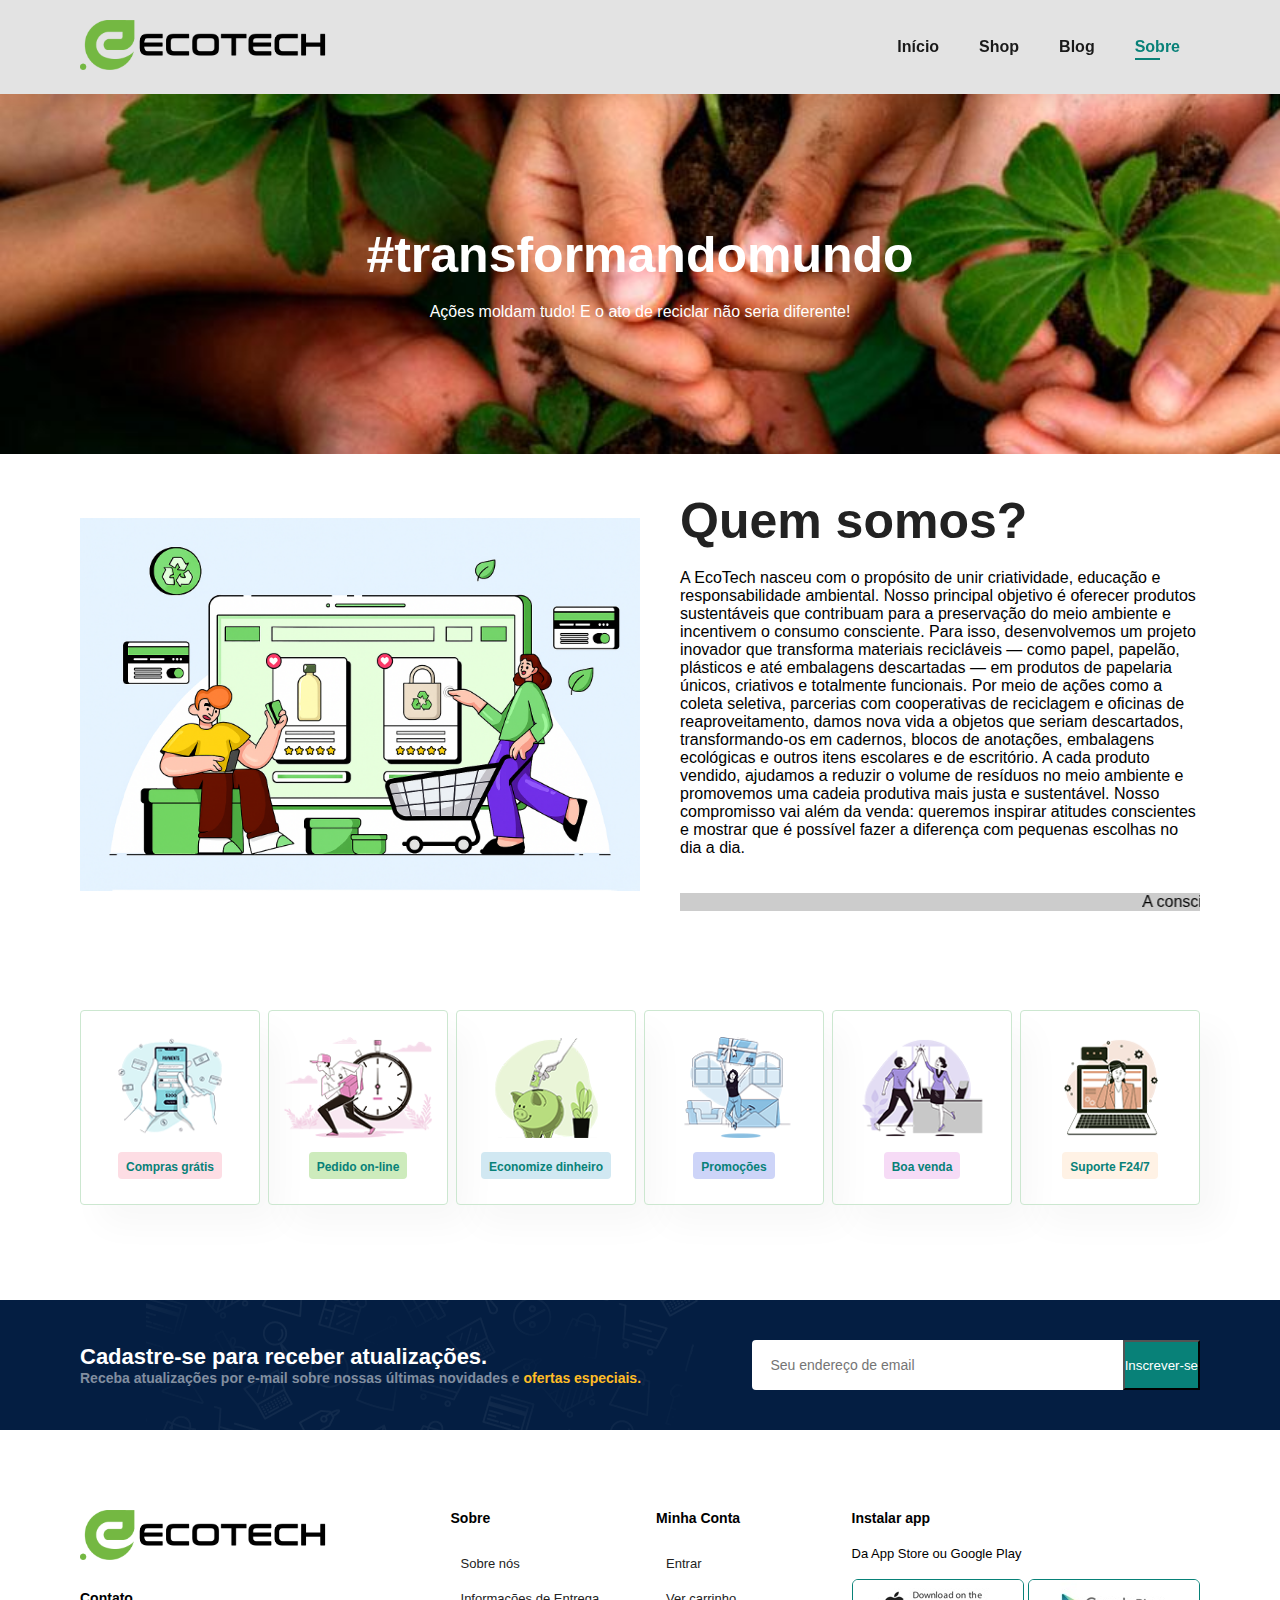
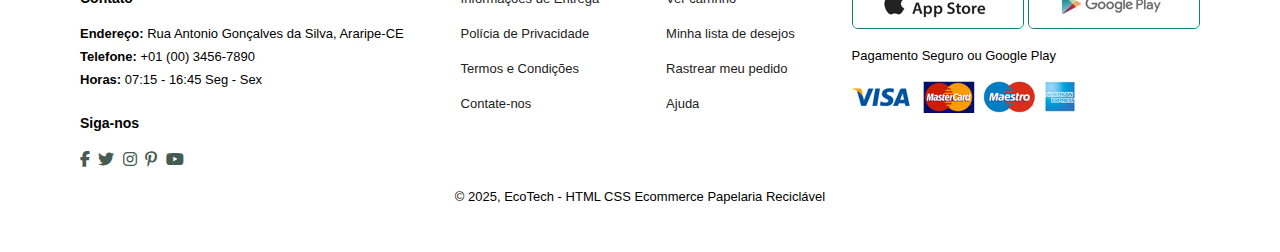
<file: about.html>
<!DOCTYPE html>
<html lang="en">
<head>
    <meta charset="UTF-8">
    <meta name="viewport" content="width=device-width, initial-scale=1.0">
    <link rel="stylesheet" href="style.css">
    <title>EcoTech</title>
    <link rel="stylesheet" href="https://cdnjs.cloudflare.com/ajax/libs/font-awesome/6.7.2/css/all.min.css" integrity="sha512-Evv84Mr4kqVGRNSgIGL/F/aIDqQb7xQ2vcrdIwxfjThSH8CSR7PBEakCr51Ck+w+/U6swU2Im1vVX0SVk9ABhg==" crossorigin="anonymous" referrerpolicy="no-referrer" />
</head>
<body>
    
<section id="header">
    <a href="#"> <img src="img/inicio/EcoTech1.png" class="logo" height="50px"></a>
    <div>
        <ul id="navbar">
            <li><a href="index.html">Início</a></li>
            <li><a href="shop.html">Shop</a></li>
            <li><a href="blog.html">Blog</a></li>
            <li><a class="active" href="about.html">Sobre</a></li>
            <a href="#" id="close"><i class="fa fa-times"></i></a>
            
        </ul>
    </div>
    <div id="mobile">
        <a href="bag.html"><i class="fa fa-shopping-bag" aria-hidden="true"></i></a>
        <i id="bar" class="fas fa-outdent"></i>
    </div>
</section>

<section id="page-header" class="about-header">
    <h2>#transformandomundo</h2>
    <p>Ações moldam tudo! E o ato de reciclar não seria diferente!</p>
</section><!--blog-header-->

<section id="about-head" class="section-p1">
    <img src="img/about/a6.png" alt="">
    <div>
        <h2>Quem somos?</h2>
        <p>A EcoTech nasceu com o propósito de unir criatividade, educação e responsabilidade ambiental. Nosso principal objetivo é oferecer produtos sustentáveis que contribuam para a preservação do meio ambiente e incentivem o consumo consciente.
Para isso, desenvolvemos um projeto inovador que transforma materiais recicláveis — como papel, papelão, plásticos e até embalagens descartadas — em produtos de papelaria únicos, criativos e totalmente funcionais. Por meio de ações como a coleta seletiva, parcerias com cooperativas de reciclagem e oficinas de reaproveitamento, damos nova vida a objetos que seriam descartados, transformando-os em cadernos, blocos de anotações, embalagens ecológicas e outros itens escolares e de escritório.
A cada produto vendido, ajudamos a reduzir o volume de resíduos no meio ambiente e promovemos uma cadeia produtiva mais justa e sustentável. Nosso compromisso vai além da venda: queremos inspirar atitudes conscientes e mostrar que é possível fazer a diferença com pequenas escolhas no dia a dia.</p>
        <br>
        <br>
        <marquee bgcolor="#ccc" loop="-1" scrollmount="5" width="100%" >A conscientização ambiental é uma das ferramentas mais poderosas na luta pela preservação do nosso planeta. Quando as pessoas compreendem a importância de cuidar do meio ambiente, passam a adotar atitudes mais responsáveis e sustentáveis. Se liga em!!</marquee>
    </div>
</section>

<section id="feature" class="section-p1">
    <div class="fe-box">
        <img src="img/feature/f1.png" alt="">
        <h6>Compras grátis</h6>
    </div>
    <div class="fe-box">
        <img src="img/feature/f2.png" alt="">
        <h6>Pedido on-line</h6>
    </div>
    <div class="fe-box">
        <img src="img/feature/f3.png" alt="">
        <h6>Economize dinheiro</h6>
    </div>
    <div class="fe-box">
        <img src="img/feature/f4.png" alt="">
        <h6>Promoções</h6>
    </div>
    <div class="fe-box">
        <img src="img/feature/f5.png" alt="">
        <h6>Boa venda</h6>
    </div>
    <div class="fe-box">
        <img src="img/feature/f6.png" alt="">
        <h6>Suporte F24/7</h6>
    </div>
</section>

<section id="newsletter" class="section-p1 section-m1">
    <div class="newstext">
        <h4>Cadastre-se para receber atualizações.</h4>
        <p>Receba atualizações por e-mail sobre nossas últimas novidades e <span>ofertas especiais.</span>
        </p>
    </div>
    <div class="form">
        <input type="text" placeholder="Seu endereço de email">
        <button class="normal">Inscrever-se</button>
    </div>
</section>

<footer class="section-p1">
    <div class="col">
        <img class="logo" src="img/EcoTech1.png" height="50px">
        <h4>Contato</h4>
        <P><strong>Endereço:</strong> Rua Antonio Gonçalves da Silva, Araripe-CE</P>
        <P><strong>Telefone:</strong> +01 (00) 3456-7890</P>
        <P><strong> Horas:</strong> 07:15 - 16:45 Seg - Sex</P>
        <div class="follow">
            <h4>Siga-nos</h4>
            <div class="icon">
                <i class="fab fa-facebook-f"></i>
                <i class="fab fa-twitter"></i>
                <i class="fab fa-instagram"></i>
                <i class="fab fa-pinterest-p"></i>
                <i class="fab fa-youtube"></i>
            </div>
        </div>
    </div>
    <div class="col">
            <h4>Sobre</h4>
            <a href="#">Sobre nós</a>
            <a href="#">Informações de Entrega</a>
            <a href="#">Polícia de Privacidade</a>
            <a href="#">Termos e Condições</a>
            <a href="#">Contate-nos</a>
        </div>
            <div class="col">
            <h4> Minha Conta</h4>
            <a href="#">Entrar</a>
            <a href="#">Ver carrinho</a>
            <a href="#">Minha lista de desejos</a>
            <a href="#">Rastrear meu pedido</a>
            <a href="#">Ajuda</a>
        </div>

        <div class="col install">
            <h4>Instalar app</h4>
            <p>Da App Store ou Google Play</p>
            <div class="row">
                <img src="img/pay/app.jpg" alt="">
                <img src="img/pay/play.jpg" alt="">
            </div>
            <p>Pagamento Seguro ou Google Play</p>
            <img src="img/pay/pay.png" alt="">
        </div>
        <div class="copyright">
            <p>© 2025, EcoTech - HTML CSS Ecommerce Papelaria Reciclável</p>
        </div>
</footer>

<script src="script.js"></script>
</body>
</html>
</file>
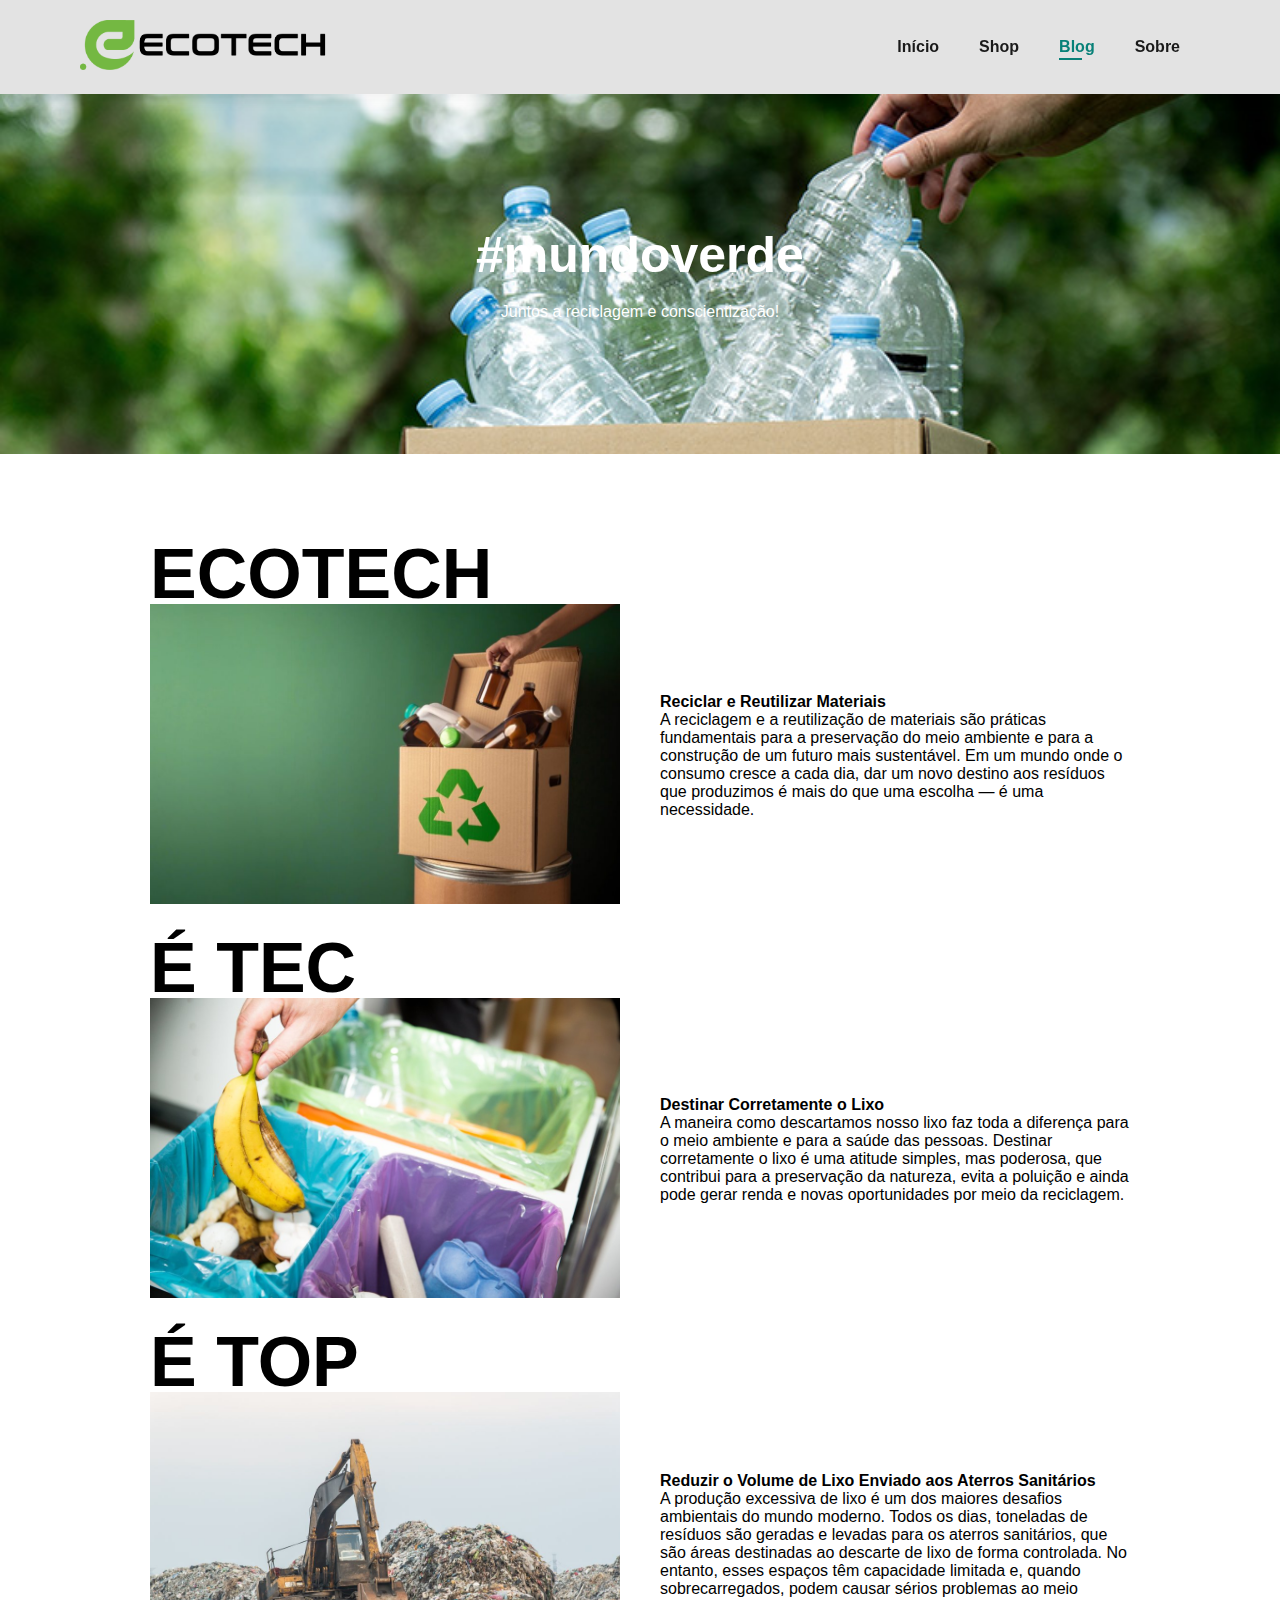
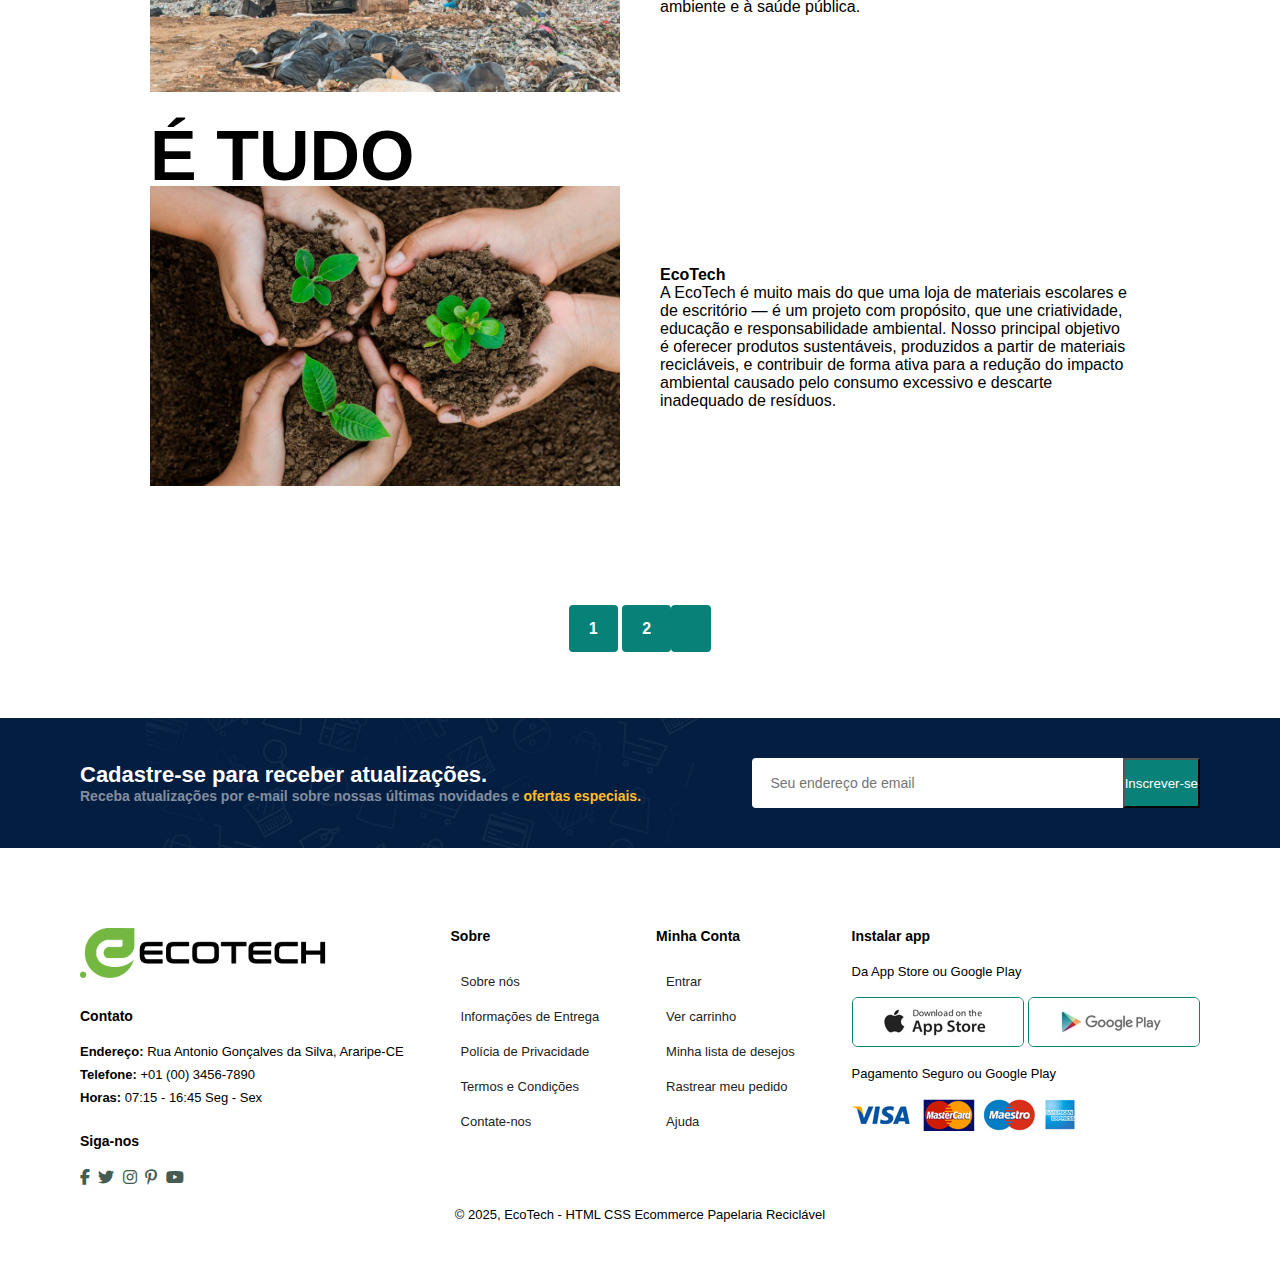
<file: blog.html>
<!DOCTYPE html>
<html lang="en">
<head>
    <meta charset="UTF-8">
    <meta name="viewport" content="width=device-width, initial-scale=1.0">
    <link rel="stylesheet" href="style.css">
    <title>EcoTech</title>
    <link rel="stylesheet" href="https://cdnjs.cloudflare.com/ajax/libs/font-awesome/6.7.2/css/all.min.css" integrity="sha512-Evv84Mr4kqVGRNSgIGL/F/aIDqQb7xQ2vcrdIwxfjThSH8CSR7PBEakCr51Ck+w+/U6swU2Im1vVX0SVk9ABhg==" crossorigin="anonymous" referrerpolicy="no-referrer" />
</head>
<body>
    
<section id="header">
    <a href="#"> <img src="img/inicio/EcoTech1.png" class="logo" height="50px"></a>
    <div>
        <ul id="navbar">
            <li><a href="index.html">Início</a></li>
            <li><a href="shop.html">Shop</a></li>
            <li><a class="active" href="blog.html">Blog</a></li>
            <li><a href="about.html">Sobre</a></li>
            <a href="#" id="close"><i class="fa fa-times"></i></a>
            
        </ul>
    </div>
    <div id="mobile">
        <a href="bag.html"><i class="fa fa-shopping-bag" aria-hidden="true"></i></a>
        <i id="bar" class="fas fa-outdent"></i>
    </div>
</section>

<section id="page-header" class="blog-header">
    <h2>#mundoverde</h2>
    <p>Juntos a reciclagem e conscientização!</p>
</section><!--blog-header-->

<section id="blog">
    <div class="blog-box">
        <div class="blog-img">
            <img src="img/banner/reciclar.jpg" alt="">
        </div><!--blog-img-->
        <div class="blog-details">
            <h4>Reciclar e Reutilizar Materiais</h4>
            <p>A reciclagem e a reutilização de materiais são práticas fundamentais para a preservação do meio ambiente e para a construção de um futuro mais sustentável. Em um mundo onde o consumo cresce a cada dia, dar um novo destino aos resíduos que produzimos é mais do que uma escolha — é uma necessidade.</p>
        </div><!--blog-details-->
        <h1>ECOTECH</h1>
    </div><!--blog-box-->
    <div class="blog-box">
        <div class="blog-img">
            <img src="img/banner/destinar.jpg" alt="">
        </div><!--blog-img-->
        <div class="blog-details">
            <h4>Destinar Corretamente o Lixo</h4>
            <p>A maneira como descartamos nosso lixo faz toda a diferença para o meio ambiente e para a saúde das pessoas. Destinar corretamente o lixo é uma atitude simples, mas poderosa, que contribui para a preservação da natureza, evita a poluição e ainda pode gerar renda e novas oportunidades por meio da reciclagem.</p>
        </div><!--blog-details-->
        <h1>É TEC</h1>
    </div><!--blog-box-->
    <div class="blog-box">
        <div class="blog-img">
            <img src="img/banner/reduzir.jpg" alt="">
        </div><!--blog-img-->
        <div class="blog-details">
            <h4>Reduzir o Volume de Lixo Enviado aos Aterros Sanitários</h4>
            <p>A produção excessiva de lixo é um dos maiores desafios ambientais do mundo moderno. Todos os dias, toneladas de resíduos são geradas e levadas para os aterros sanitários, que são áreas destinadas ao descarte de lixo de forma controlada. No entanto, esses espaços têm capacidade limitada e, quando sobrecarregados, podem causar sérios problemas ao meio ambiente e à saúde pública.</p>
        </div><!--blog-details-->
        <h1>É TOP</h1>
    </div><!--blog-box-->
    <div class="blog-box">
        <div class="blog-img">
            <img src="img/banner/eco.jpg" alt="">
        </div><!--blog-img-->
        <div class="blog-details">
            <h4>EcoTech</h4>
            <p>A EcoTech é muito mais do que uma loja de materiais escolares e de escritório — é um projeto com propósito, que une criatividade, educação e responsabilidade ambiental. Nosso principal objetivo é oferecer produtos sustentáveis, produzidos a partir de materiais recicláveis, e contribuir de forma ativa para a redução do impacto ambiental causado pelo consumo excessivo e descarte inadequado de resíduos.</p>
        </div><!--blog-details-->
        <h1>É TUDO</h1>
    </div><!--blog-box-->
</section><!--blog-->

<section id="pagination" class="section-p1">
    <a href="#">1</a>
    <a href="#">2</a>
    <a href="#"><i class="fal fa-long-arrow-alt-right"></i></a>
</section>

<section id="newsletter" class="section-p1 section-m1">
    <div class="newstext">
        <h4>Cadastre-se para receber atualizações.</h4>
        <p>Receba atualizações por e-mail sobre nossas últimas novidades e <span>ofertas especiais.</span>
        </p>
    </div>
    <div class="form">
        <input type="text" placeholder="Seu endereço de email">
        <button class="normal">Inscrever-se</button>
    </div>
</section>

<footer class="section-p1">
    <div class="col">
        <img class="logo" src="img/EcoTech1.png" height="50px">
        <h4>Contato</h4>
        <P><strong>Endereço:</strong> Rua Antonio Gonçalves da Silva, Araripe-CE</P>
        <P><strong>Telefone:</strong> +01 (00) 3456-7890</P>
        <P><strong> Horas:</strong> 07:15 - 16:45 Seg - Sex</P>
        <div class="follow">
            <h4>Siga-nos</h4>
            <div class="icon">
                <i class="fab fa-facebook-f"></i>
                <i class="fab fa-twitter"></i>
                <i class="fab fa-instagram"></i>
                <i class="fab fa-pinterest-p"></i>
                <i class="fab fa-youtube"></i>
            </div>
        </div>
    </div>
    <div class="col">
            <h4>Sobre</h4>
            <a href="#">Sobre nós</a>
            <a href="#">Informações de Entrega</a>
            <a href="#">Polícia de Privacidade</a>
            <a href="#">Termos e Condições</a>
            <a href="#">Contate-nos</a>
        </div>
            <div class="col">
            <h4> Minha Conta</h4>
            <a href="#">Entrar</a>
            <a href="#">Ver carrinho</a>
            <a href="#">Minha lista de desejos</a>
            <a href="#">Rastrear meu pedido</a>
            <a href="#">Ajuda</a>
        </div>

        <div class="col install">
            <h4>Instalar app</h4>
            <p>Da App Store ou Google Play</p>
            <div class="row">
                <img src="img/pay/app.jpg" alt="">
                <img src="img/pay/play.jpg" alt="">
            </div>
            <p>Pagamento Seguro ou Google Play</p>
            <img src="img/pay/pay.png" alt="">
        </div>
        <div class="copyright">
            <p>© 2025, EcoTech - HTML CSS Ecommerce Papelaria Reciclável</p>
        </div>
</footer>

<script src="script.js"></script>
</body>
</html>
</file>
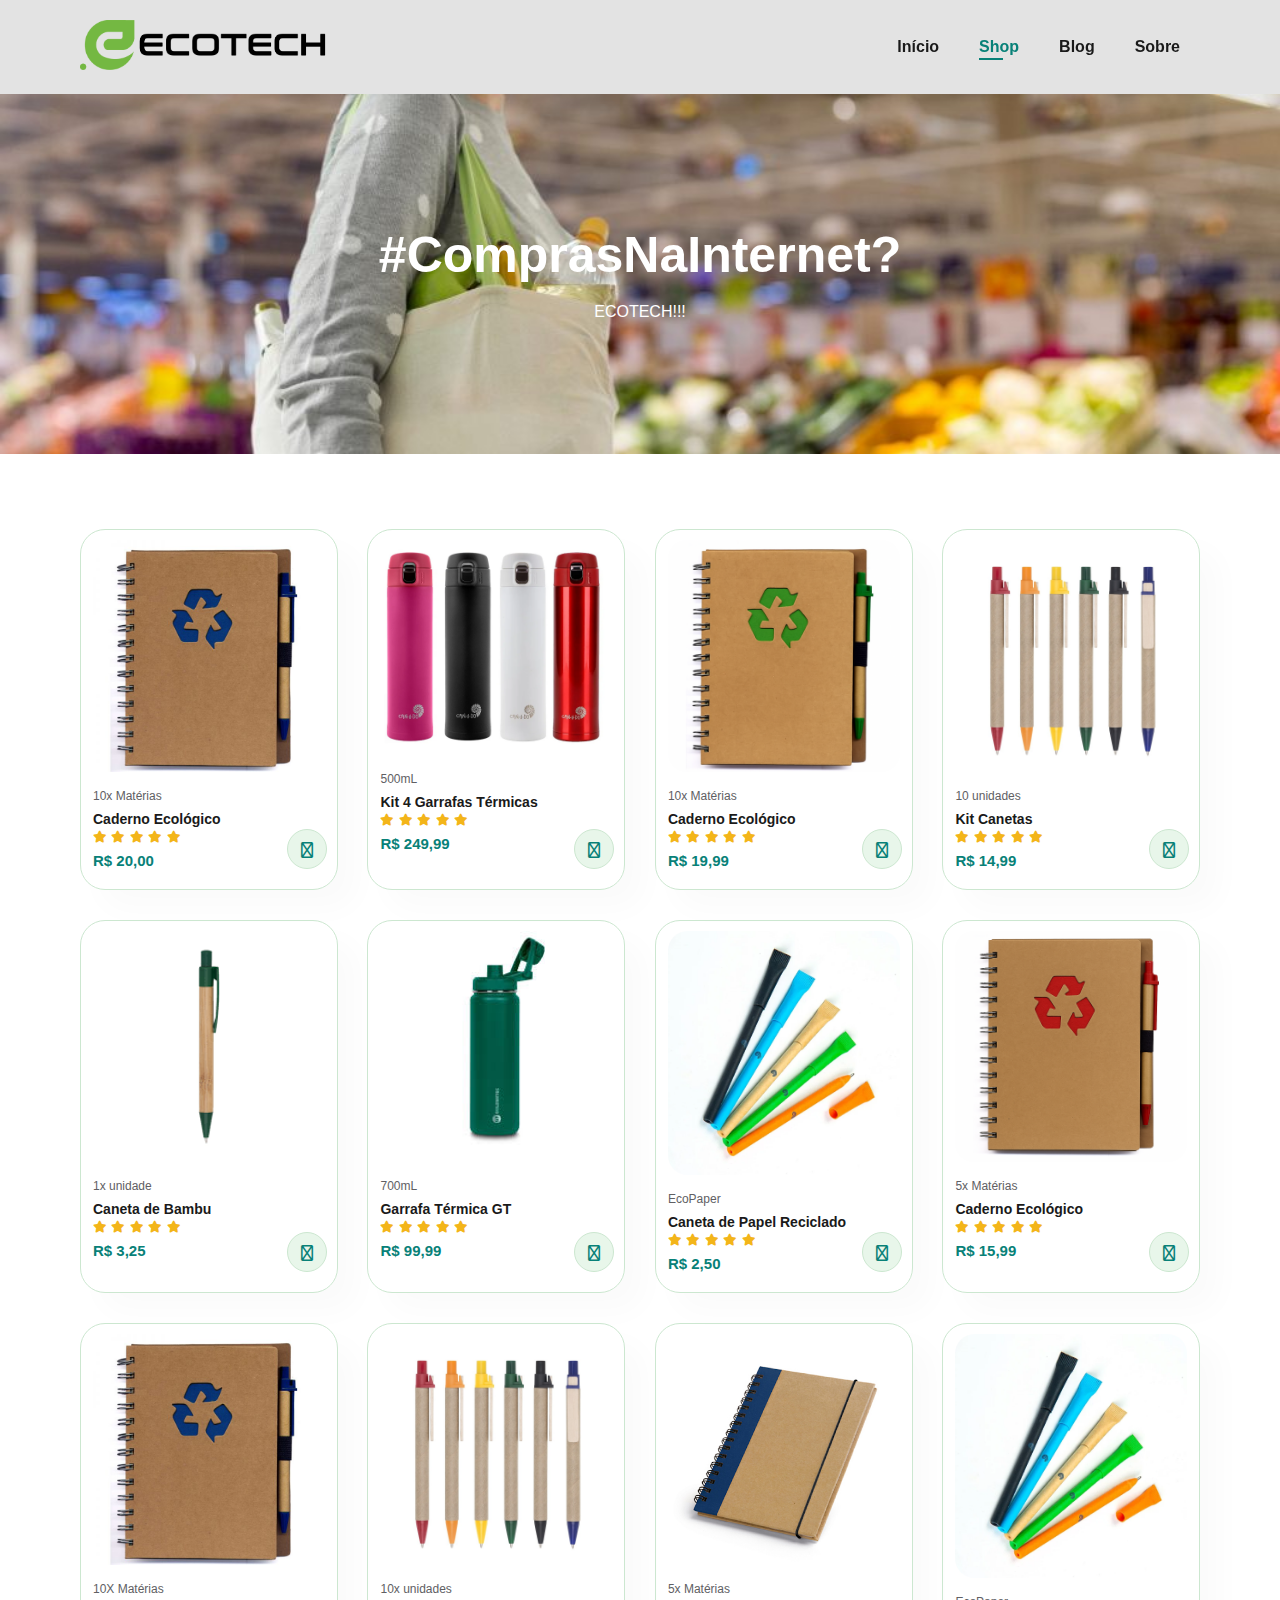
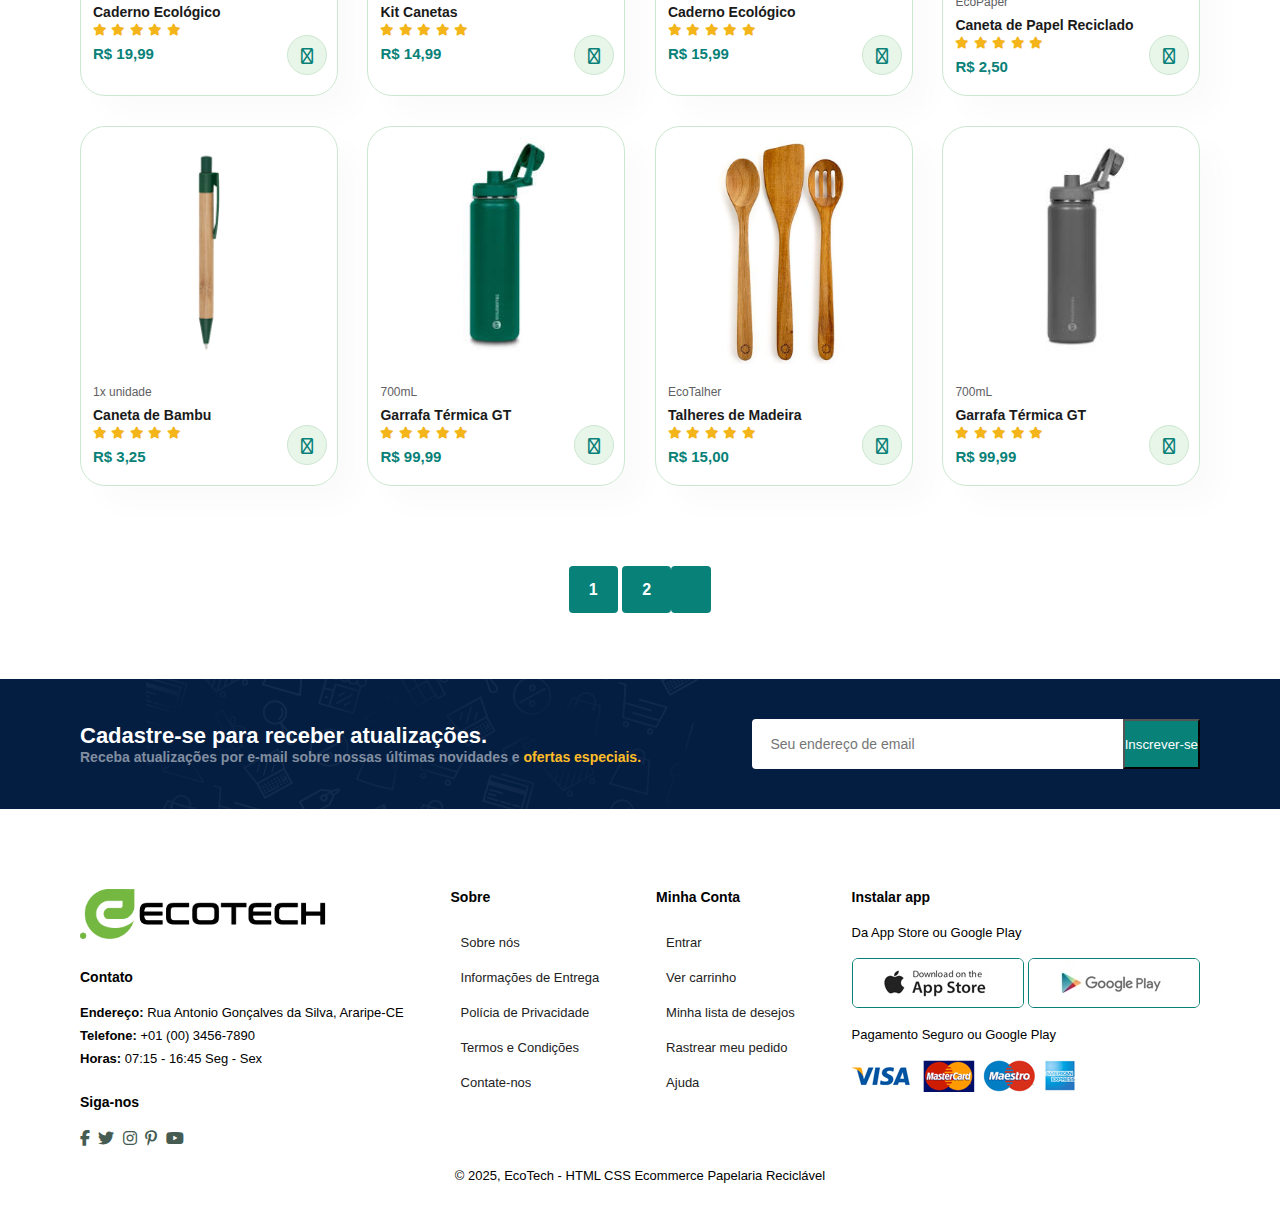
<file: shop.html>
<!DOCTYPE html>
<html lang="en">
<head>
    <meta charset="UTF-8">
    <meta name="viewport" content="width=device-width, initial-scale=1.0">
    <link rel="stylesheet" href="style.css">
    <title>EcoTech</title>
    <link rel="stylesheet" href="https://cdnjs.cloudflare.com/ajax/libs/font-awesome/6.7.2/css/all.min.css" integrity="sha512-Evv84Mr4kqVGRNSgIGL/F/aIDqQb7xQ2vcrdIwxfjThSH8CSR7PBEakCr51Ck+w+/U6swU2Im1vVX0SVk9ABhg==" crossorigin="anonymous" referrerpolicy="no-referrer" />
</head>
<body>
    
<section id="header">
    <a href="#"> <img src="img/inicio/EcoTech1.png" class="logo" height="50px"></a>
    <div>
        <ul id="navbar">
            <li><a href="index.html">Início</a></li>
            <li><a class="active" href="shop.html">Shop</a></li>
            <li><a href="blog.html">Blog</a></li>
            <li><a href="about.html">Sobre</a></li>
            <a href="#" id="close"><i class="fa fa-times"></i></a>
            
        </ul>
    </div>
    <div id="mobile">
        <a href="bag.html"><i class="fa fa-shopping-bag" aria-hidden="true"></i></a>
        <i id="bar" class="fas fa-outdent"></i>
    </div>
</section>

<section id="page-header">
    <h2>#ComprasNaInternet?</h2>
    <p>ECOTECH!!!</p>
</section>

<section id="product1" class="section-p1">
    <div class="pro-container" onclick="window.location.href='sproduct.html';">
        <div class="pro">
            <img src="img/products/c1.jpg" alt="">
            <div class="des">
                <span>10x Matérias</span>
                <h5>Caderno Ecológico</h5>
                <div class="star">
                    <i class="fas fa-star"></i>
                    <i class="fas fa-star"></i>
                    <i class="fas fa-star"></i>
                    <i class="fas fa-star"></i>
                    <i class="fas fa-star"></i>
                </div>
                <h4>R$ 20,00</h4>
            </div>
            <a href="#"><i class="fa fa-shopping-cart cart" aria-hidden="true"></i></a>
        </div>
         <div class="pro">
            <img src="img/products/k1.png" alt="">
            <div class="des">
                <span>500mL</span>
                <h5>Kit 4 Garrafas Térmicas</h5>
                <div class="star">
                    <i class="fas fa-star"></i>
                    <i class="fas fa-star"></i>
                    <i class="fas fa-star"></i>
                    <i class="fas fa-star"></i>
                    <i class="fas fa-star"></i>
                </div>
                <h4>R$ 249,99</h4>
            </div>
            <a href="#"><i class="fa fa-shopping-cart cart" aria-hidden="true"></i></a>
        </div>
         <div class="pro">
            <img src="img/products/cd2.png" alt="">
            <div class="des">
                <span>10x Matérias</span>
                <h5>Caderno Ecológico</h5>
                <div class="star">
                    <i class="fas fa-star"></i>
                    <i class="fas fa-star"></i>
                    <i class="fas fa-star"></i>
                    <i class="fas fa-star"></i>
                    <i class="fas fa-star"></i>
                </div>
                <h4>R$ 19,99</h4>
            </div>
            <a href="#"><i class="fa fa-shopping-cart cart" aria-hidden="true"></i></a>
        </div>
         <div class="pro">
            <img src="img/products/ca2kit.jpeg" alt="">
            <div class="des">
                <span>10 unidades</span>
                <h5>Kit Canetas</h5>
                <div class="star">
                    <i class="fas fa-star"></i>
                    <i class="fas fa-star"></i>
                    <i class="fas fa-star"></i>
                    <i class="fas fa-star"></i>
                    <i class="fas fa-star"></i>
                </div>
                <h4>R$ 14,99</h4>
            </div>
            <a href="#"><i class="fa fa-shopping-cart cart" aria-hidden="true"></i></a>
        </div>
         <div class="pro">
            <img src="img/products/ca3bambu.jpeg" alt="">
            <div class="des">
                <span>1x unidade</span>
                <h5>Caneta de Bambu</h5>
                <div class="star">
                    <i class="fas fa-star"></i>
                    <i class="fas fa-star"></i>
                    <i class="fas fa-star"></i>
                    <i class="fas fa-star"></i>
                    <i class="fas fa-star"></i>
                </div>
                <h4>R$ 3,25</h4>
            </div>
            <a href="#"><i class="fa fa-shopping-cart cart" aria-hidden="true"></i></a>
        </div>
         <div class="pro">
            <img src="img/products/g5.jpeg" alt="">
            <div class="des">
                <span>700mL</span>
                <h5>Garrafa Térmica GT</h5>
                <div class="star">
                    <i class="fas fa-star"></i>
                    <i class="fas fa-star"></i>
                    <i class="fas fa-star"></i>
                    <i class="fas fa-star"></i>
                    <i class="fas fa-star"></i>
                </div>
                <h4>R$ 99,99</h4>
            </div>
            <a href="#"><i class="fa fa-shopping-cart cart" aria-hidden="true"></i></a>
        </div>
         <div class="pro">
            <img src="img/products/ca1rec.png" alt="">
            <div class="des">
                <span>EcoPaper</span>
                <h5>Caneta de Papel Reciclado</h5>
                <div class="star">
                    <i class="fas fa-star"></i>
                    <i class="fas fa-star"></i>
                    <i class="fas fa-star"></i>
                    <i class="fas fa-star"></i>
                    <i class="fas fa-star"></i>
                </div>
                <h4>R$ 2,50</h4>
            </div>
            <a href="#"><i class="fa fa-shopping-cart cart" aria-hidden="true"></i></a>
        </div>
         <div class="pro">
            <img src="img/products/cd4.png" alt="">
            <div class="des">
                <span>5x Matérias</span>
                <h5>Caderno Ecológico</h5>
                <div class="star">
                    <i class="fas fa-star"></i>
                    <i class="fas fa-star"></i>
                    <i class="fas fa-star"></i>
                    <i class="fas fa-star"></i>
                    <i class="fas fa-star"></i>
                </div>
                <h4>R$ 15,99</h4>
            </div>
            <a href="#"><i class="fa fa-shopping-cart cart" aria-hidden="true"></i></a>
        </div>
        <div class="pro">
            <img src="img/products/c1.jpg" alt="">
            <div class="des">
                <span>10X Matérias</span>
                <h5>Caderno Ecológico</h5>
                <div class="star">
                    <i class="fas fa-star"></i>
                    <i class="fas fa-star"></i>
                    <i class="fas fa-star"></i>
                    <i class="fas fa-star"></i>
                    <i class="fas fa-star"></i>
                </div>
                <h4>R$ 19,99</h4>
            </div>
            <a href="#"><i class="fa fa-shopping-cart cart" aria-hidden="true"></i></a>
        </div>
         <div class="pro">
            <img src="img/products/ca2kit.jpeg" alt="">
            <div class="des">
                <span>10x unidades</span>
                <h5>Kit Canetas</h5>
                <div class="star">
                    <i class="fas fa-star"></i>
                    <i class="fas fa-star"></i>
                    <i class="fas fa-star"></i>
                    <i class="fas fa-star"></i>
                    <i class="fas fa-star"></i>
                </div>
                <h4>R$ 14,99</h4>
            </div>
            <a href="#"><i class="fa fa-shopping-cart cart" aria-hidden="true"></i></a>
        </div>
         <div class="pro">
            <img src="img/products/c2.png" alt="">
            <div class="des">
                <span>5x Matérias</span>
                <h5>Caderno Ecológico</h5>
                <div class="star">
                    <i class="fas fa-star"></i>
                    <i class="fas fa-star"></i>
                    <i class="fas fa-star"></i>
                    <i class="fas fa-star"></i>
                    <i class="fas fa-star"></i>
                </div>
                <h4>R$ 15,99</h4>
            </div>
            <a href="#"><i class="fa fa-shopping-cart cart" aria-hidden="true"></i></a>
        </div>
         <div class="pro">
            <img src="img/products/ca1rec.png" alt="">
            <div class="des">
                <span>EcoPaper</span>
                <h5>Caneta de Papel Reciclado</h5>
                <div class="star">
                    <i class="fas fa-star"></i>
                    <i class="fas fa-star"></i>
                    <i class="fas fa-star"></i>
                    <i class="fas fa-star"></i>
                    <i class="fas fa-star"></i>
                </div>
                <h4>R$ 2,50</h4>
            </div>
            <a href="#"><i class="fa fa-shopping-cart cart" aria-hidden="true"></i></a>
        </div>
         <div class="pro">
            <img src="img/products/ca3bambu.jpeg" alt="">
            <div class="des">
                <span>1x unidade</span>
                <h5>Caneta de Bambu</h5>
                <div class="star">
                    <i class="fas fa-star"></i>
                    <i class="fas fa-star"></i>
                    <i class="fas fa-star"></i>
                    <i class="fas fa-star"></i>
                    <i class="fas fa-star"></i>
                </div>
                <h4>R$ 3,25</h4>
            </div>
            <a href="#"><i class="fa fa-shopping-cart cart" aria-hidden="true"></i></a>
        </div>
         <div class="pro">
            <img src="img/products/g5.jpeg" alt="">
            <div class="des">
                <span>700mL</span>
                <h5>Garrafa Térmica GT</h5>
                <div class="star">
                    <i class="fas fa-star"></i>
                    <i class="fas fa-star"></i>
                    <i class="fas fa-star"></i>
                    <i class="fas fa-star"></i>
                    <i class="fas fa-star"></i>
                </div>
                <h4>R$ 99,99</h4>
            </div>
            <a href="#"><i class="fa fa-shopping-cart cart" aria-hidden="true"></i></a>
        </div>
         <div class="pro">
            <img src="img/products/t1.png" alt="">
            <div class="des">
                <span>EcoTalher</span>
                <h5>Talheres de Madeira</h5>
                <div class="star">
                    <i class="fas fa-star"></i>
                    <i class="fas fa-star"></i>
                    <i class="fas fa-star"></i>
                    <i class="fas fa-star"></i>
                    <i class="fas fa-star"></i>
                </div>
                <h4>R$ 15,00</h4>
            </div>
            <a href="#"><i class="fa fa-shopping-cart cart" aria-hidden="true"></i></a>
        </div>
         <div class="pro">
            <img src="img/products/ga4.jpeg" alt="">
            <div class="des">
                <span>700mL</span>
                <h5>Garrafa Térmica GT</h5>
                <div class="star">
                    <i class="fas fa-star"></i>
                    <i class="fas fa-star"></i>
                    <i class="fas fa-star"></i>
                    <i class="fas fa-star"></i>
                    <i class="fas fa-star"></i>
                </div>
                <h4>R$ 99,99</h4>
            </div>
            <a href="#"><i class="fa fa-shopping-cart cart" aria-hidden="true"></i></a>
        </div>
    </div>
</section>

<section id="pagination" class="section-p1">
    <a href="#">1</a>
    <a href="#">2</a>
    <a href="#"><i class="fal fa-long-arrow-alt-right"></i></a>
</section>

<section id="newsletter" class="section-p1 section-m1">
    <div class="newstext">
        <h4>Cadastre-se para receber atualizações.</h4>
        <p>Receba atualizações por e-mail sobre nossas últimas novidades e <span>ofertas especiais.</span>
        </p>
    </div>
    <div class="form">
        <input type="text" placeholder="Seu endereço de email">
        <button class="normal">Inscrever-se</button>
    </div>
</section>

<footer class="section-p1">
    <div class="col">
        <img class="logo" src="img/EcoTech1.png" height="50px">
        <h4>Contato</h4>
        <P><strong>Endereço:</strong> Rua Antonio Gonçalves da Silva, Araripe-CE</P>
        <P><strong>Telefone:</strong> +01 (00) 3456-7890</P>
        <P><strong> Horas:</strong> 07:15 - 16:45 Seg - Sex</P>
        <div class="follow">
            <h4>Siga-nos</h4>
            <div class="icon">
                <i class="fab fa-facebook-f"></i>
                <i class="fab fa-twitter"></i>
                <i class="fab fa-instagram"></i>
                <i class="fab fa-pinterest-p"></i>
                <i class="fab fa-youtube"></i>
            </div>
        </div>
    </div>
    <div class="col">
            <h4>Sobre</h4>
            <a href="#">Sobre nós</a>
            <a href="#">Informações de Entrega</a>
            <a href="#">Polícia de Privacidade</a>
            <a href="#">Termos e Condições</a>
            <a href="#">Contate-nos</a>
        </div>
            <div class="col">
            <h4> Minha Conta</h4>
            <a href="#">Entrar</a>
            <a href="#">Ver carrinho</a>
            <a href="#">Minha lista de desejos</a>
            <a href="#">Rastrear meu pedido</a>
            <a href="#">Ajuda</a>
        </div>

        <div class="col install">
            <h4>Instalar app</h4>
            <p>Da App Store ou Google Play</p>
            <div class="row">
                <img src="img/pay/app.jpg" alt="">
                <img src="img/pay/play.jpg" alt="">
            </div>
            <p>Pagamento Seguro ou Google Play</p>
            <img src="img/pay/pay.png" alt="">
        </div>
        <div class="copyright">
            <p>© 2025, EcoTech - HTML CSS Ecommerce Papelaria Reciclável</p>
        </div>
</footer>

<script src="script.js"></script>
</body>
</html>
</file>
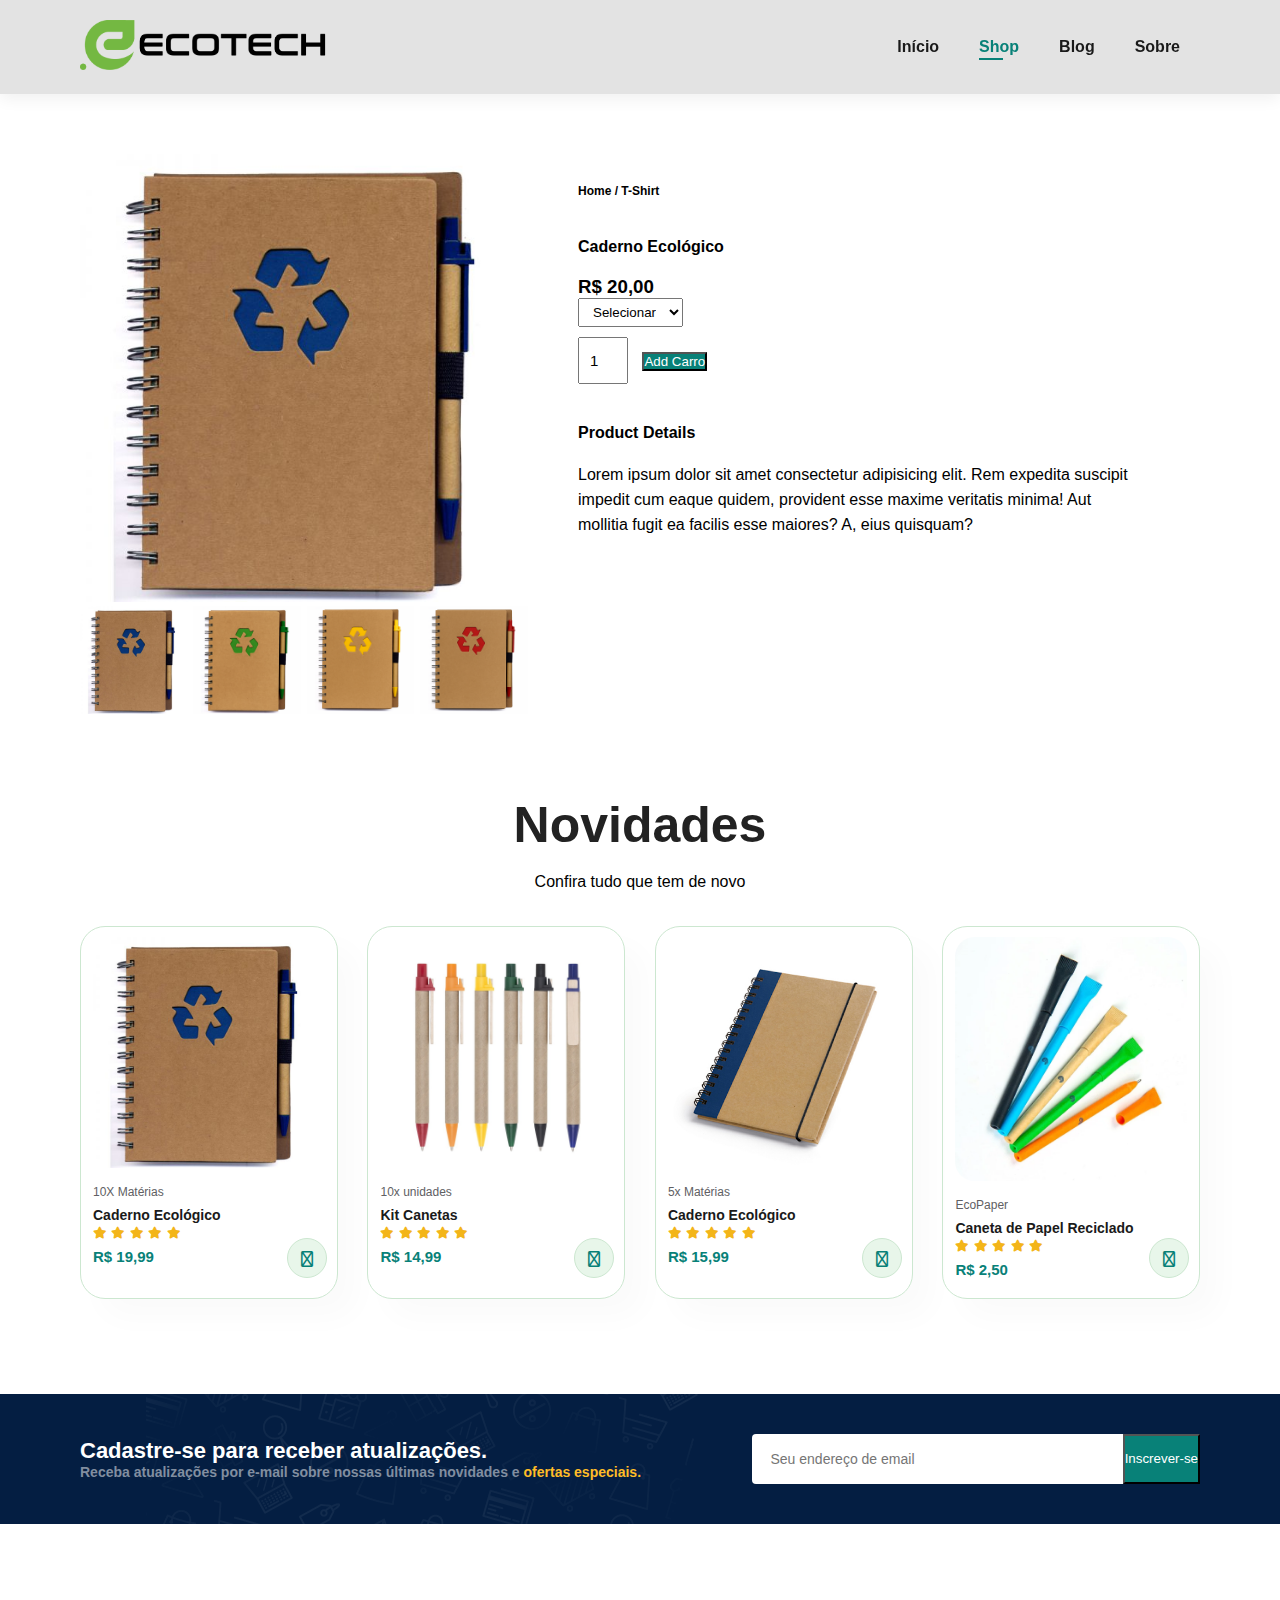
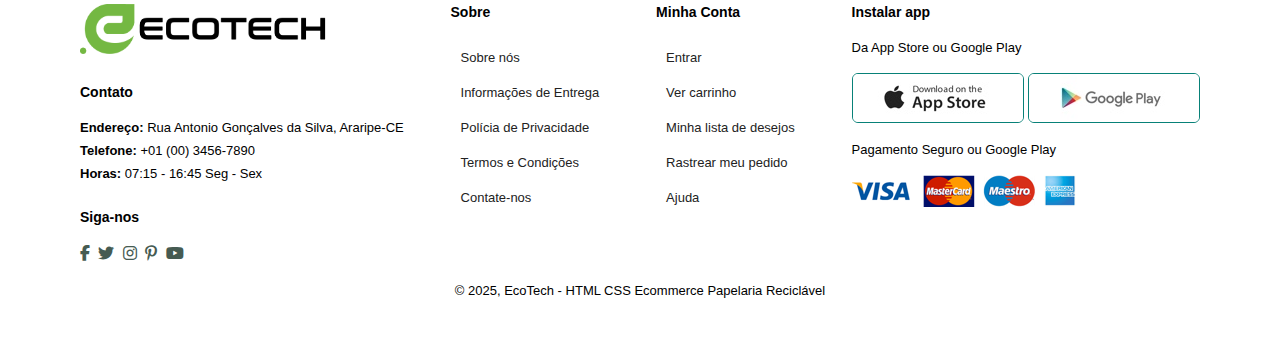
<file: sproduct.html>
<!DOCTYPE html>
<html lang="en">
<head>
    <meta charset="UTF-8">
    <meta name="viewport" content="width=device-width, initial-scale=1.0">
    <link rel="stylesheet" href="style.css">
    <title>EcoTech</title>
    <link rel="stylesheet" href="https://cdnjs.cloudflare.com/ajax/libs/font-awesome/6.7.2/css/all.min.css" integrity="sha512-Evv84Mr4kqVGRNSgIGL/F/aIDqQb7xQ2vcrdIwxfjThSH8CSR7PBEakCr51Ck+w+/U6swU2Im1vVX0SVk9ABhg==" crossorigin="anonymous" referrerpolicy="no-referrer" />
    
</head>
<body>
    
<section id="header">
    <a href="#"> <img src="img/inicio/EcoTech1.png" class="logo" height="50px"></a>
    <div>
        <ul id="navbar">
            <li><a href="index.html">Início</a></li>
            <li><a class="active" href="shop.html">Shop</a></li>
            <li><a href="blog.html">Blog</a></li>
            <li><a href="about.html">Sobre</a></li>
            <a href="#" id="close"><i class="fa fa-times"></i></a>
            
        </ul>
    </div>
    <div id="mobile">
        <a href="bag.html"><i class="fa fa-shopping-bag" aria-hidden="true"></i></a>
        <i id="bar" class="fas fa-outdent"></i>
    </div>
</section>

<section id="prodetails" class="section-p1">
    <div class="single-pro-image">
        <img src="img/products/c1.jpg" width="100%" id="MainImg" alt="">

        <div class="small-img-group">
            <div class="small-img-col">
                <img src="img/products/c1.jpg" width="100%" class="small-img" alt="">
            </div>
            <div class="small-img-col">
                <img src="img/products/cd2.png" width="100%" class="small-img" alt="">
            </div>
            <div class="small-img-col">
                <img src="img/products/cd3.png" width="100%" class="small-img" alt="">
            </div>
            <div class="small-img-col">
                <img src="img/products/cd4.png" width="100%" class="small-img" alt="">
            </div>
        </div>
    </div>

    <div class="single-pro-detals">
        <h6>Home / T-Shirt</h6>
        <h4>Caderno Ecológico</h4>
        <h3>R$ 20,00</h3>
        <select>
            <option>Selecionar</option>
            <option>Azul</option>
            <option>Verde</option>
            <option>Amarelo</option>
            <option>Vermelho</option>
        </select>
        <input type="number" value="1">
        <button class="normal">Add Carro</button>
        <h4>Product Details</h4>
        <span>Lorem ipsum dolor sit amet consectetur adipisicing elit. Rem expedita suscipit impedit cum eaque quidem, provident esse maxime veritatis minima! Aut mollitia fugit ea facilis esse maiores? A, eius quisquam?</span>
    </div>
</section>

<section id="product1" class="section-p1">
    <h2>Novidades</h2>
    <p>Confira tudo que tem de novo</p>
    <div class="pro-container">
        <div class="pro">
            <img src="img/products/c1.jpg" alt="">
            <div class="des">
                <span>10X Matérias</span>
                <h5>Caderno Ecológico</h5>
                <div class="star">
                    <i class="fas fa-star"></i>
                    <i class="fas fa-star"></i>
                    <i class="fas fa-star"></i>
                    <i class="fas fa-star"></i>
                    <i class="fas fa-star"></i>
                </div>
                <h4>R$ 19,99</h4>
            </div>
            <a href="#"><i class="fa fa-shopping-cart cart" aria-hidden="true"></i></a>
        </div>
         <div class="pro">
            <img src="img/products/ca2kit.jpeg" alt="">
            <div class="des">
                <span>10x unidades</span>
                <h5>Kit Canetas</h5>
                <div class="star">
                    <i class="fas fa-star"></i>
                    <i class="fas fa-star"></i>
                    <i class="fas fa-star"></i>
                    <i class="fas fa-star"></i>
                    <i class="fas fa-star"></i>
                </div>
                <h4>R$ 14,99</h4>
            </div>
            <a href="#"><i class="fa fa-shopping-cart cart" aria-hidden="true"></i></a>
        </div>
         <div class="pro">
            <img src="img/products/c2.png" alt="">
            <div class="des">
                <span>5x Matérias</span>
                <h5>Caderno Ecológico</h5>
                <div class="star">
                    <i class="fas fa-star"></i>
                    <i class="fas fa-star"></i>
                    <i class="fas fa-star"></i>
                    <i class="fas fa-star"></i>
                    <i class="fas fa-star"></i>
                </div>
                <h4>R$ 15,99</h4>
            </div>
            <a href="#"><i class="fa fa-shopping-cart cart" aria-hidden="true"></i></a>
        </div>
         <div class="pro">
            <img src="img/products/ca1rec.png" alt="">
            <div class="des">
                <span>EcoPaper</span>
                <h5>Caneta de Papel Reciclado</h5>
                <div class="star">
                    <i class="fas fa-star"></i>
                    <i class="fas fa-star"></i>
                    <i class="fas fa-star"></i>
                    <i class="fas fa-star"></i>
                    <i class="fas fa-star"></i>
                </div>
                <h4>R$ 2,50</h4>
            </div>
            <a href="#"><i class="fa fa-shopping-cart cart" aria-hidden="true"></i></a>
        </div>
    </div>
</section>

<section id="newsletter" class="section-p1 section-m1">
    <div class="newstext">
        <h4>Cadastre-se para receber atualizações.</h4>
        <p>Receba atualizações por e-mail sobre nossas últimas novidades e <span>ofertas especiais.</span>
        </p>
    </div>
    <div class="form">
        <input type="text" placeholder="Seu endereço de email">
        <button class="normal">Inscrever-se</button>
    </div>
</section>

<footer class="section-p1">
    <div class="col">
        <img class="logo" src="img/EcoTech1.png" height="50px">
        <h4>Contato</h4>
        <P><strong>Endereço:</strong> Rua Antonio Gonçalves da Silva, Araripe-CE</P>
        <P><strong>Telefone:</strong> +01 (00) 3456-7890</P>
        <P><strong> Horas:</strong> 07:15 - 16:45 Seg - Sex</P>
        <div class="follow">
            <h4>Siga-nos</h4>
            <div class="icon">
                <i class="fab fa-facebook-f"></i>
                <i class="fab fa-twitter"></i>
                <i class="fab fa-instagram"></i>
                <i class="fab fa-pinterest-p"></i>
                <i class="fab fa-youtube"></i>
            </div>
        </div>
    </div>
    <div class="col">
            <h4>Sobre</h4>
            <a href="#">Sobre nós</a>
            <a href="#">Informações de Entrega</a>
            <a href="#">Polícia de Privacidade</a>
            <a href="#">Termos e Condições</a>
            <a href="#">Contate-nos</a>
        </div>
            <div class="col">
            <h4> Minha Conta</h4>
            <a href="#">Entrar</a>
            <a href="#">Ver carrinho</a>
            <a href="#">Minha lista de desejos</a>
            <a href="#">Rastrear meu pedido</a>
            <a href="#">Ajuda</a>
        </div>

        <div class="col install">
            <h4>Instalar app</h4>
            <p>Da App Store ou Google Play</p>
            <div class="row">
                <img src="img/pay/app.jpg" alt="">
                <img src="img/pay/play.jpg" alt="">
            </div>
            <p>Pagamento Seguro ou Google Play</p>
            <img src="img/pay/pay.png" alt="">
        </div>
        <div class="copyright">
            <p>© 2025, EcoTech - HTML CSS Ecommerce Papelaria Reciclável</p>
        </div>
</footer>

<script>
    var MainImg = document.getElementById("MainImg");
    var smallimg = document.getElementsByClassName("small-img");

    smallimg[0].onclick = function(){
        MainImg.scr = smallimg[0].scr;
    }
    smallimg[1].onclick = function(){
        MainImg.scr = smallimg[1].scr;
    }
    smallimg[2].onclick = function(){
        MainImg.scr = smallimg[2].scr;
    }
    smallimg[3].onclick = function(){
        MainImg.scr = smallimg[3].scr;
    }
</script>

<script src="script.js"></script>
</body>
</html>
</file>
<file: style.css>
* {
  margin: 0;
  padding: 0;
  box-sizing: border-box;
  font-family: "Spartan", sans-serif;
}

html {
  scroll-behavior: smooth;
}

body{
    width: 100%;
}
h2 {
    font-size: 50px;
    line-height: 55px;
    color: #222;
    margin-bottom: 20px
}

.section-p1 {
    padding: 40px 80px;
}

.section-m1 {
    margin: 40px 0;
}

h6{
    font-weight: 700;
    font-size: 12px;
}

/* Header Start */

#header{
    display: flex;
    align-items: center;
    justify-content: space-between;
    padding: 20px 80px;
    background: #e3e3e3;
    box-shadow: 0 5px 15px rgba(0, 0, 0, 0.06);
    z-index: 999;
    position: sticky;
    top: 0;
    left: 0;
}

#navbar{
    display: flex;
    align-items: center;
    justify-content: center;
}

#navbar li {
    list-style: none;
    padding: 0 20px;
    position: relative;
}

#navbar li a{
    text-decoration: none;
    font-size: 16px;
    font-weight: 600;
    color: #1a1a1a;
    transition: 0.3s ease;
}

#navbar li a:hover,
#navbar li a.active{
    color: #088178;
}

#navbar li a.active::after,
#navbar li a:hover::after{
    content: " ";
    width: 30%;
    height: 2px;
    background: #088178;
    position: absolute;
    bottom: -4px;
    left: 20px;
}

#mobile{
    display: none;
    align-items: center;
}

#close{
    display: none;
}

/* Home Page */
#hero{
    background-image: url(img/inicio/folha.eco.png);
    height: 90vh;
    width: 100%;
    background-size: cover;
    background-position: top 25% right 0;
    padding: 0 80px;
    display: flex;
    flex-direction: column;
    align-items: flex-start;
    justify-content: center;
}

#feature{
    display: flex;
    align-items: center;
    justify-content: space-between;
    flex-wrap: wrap;
}

#feature .fe-box{
    width: 180px;
    text-align: center;
    padding: 25px 15px;
    box-shadow: 20px 20px 34px rgba(0, 0, 0, 0.03);
    border: 1px solid #cce7d0;
    border-radius: 4px;
    margin: 15px 0;
}
#feature .fe-box:hover{
    box-shadow: 10px 10px 54px rgba(70, 62, 221, 0.1);
}
#feature .fe-box h6{
    display: inline-block;
    padding: 9px 8px 6px 8px;
    line-height: 1;
    border-radius: 4px;
    color: #088178;
    background-color: #fddde4;
}
#feature .fe-box img{
    width: 100%;
    margin-bottom: 10px;

}

#feature .fe-box:nth-child(2) h6{
    background-color: #cdebbc;
}
#feature .fe-box:nth-child(3) h6{
    background-color: #d1e8f2;
}
#feature .fe-box:nth-child(4) h6{
    background-color: #cdd4f8;
}
#feature .fe-box:nth-child(5) h6{
    background-color: #f6dbf6;
}
#feature .fe-box:nth-child(6) h6{
    background-color: #fff2e5;
}

#product1{
    text-align: center;
}

#product1 .pro{
    width: 23%;
    min-width: 250px;
    padding: 10px 12px;
    border: 1px solid #cce7d0;
    border-radius: 25px;
    cursor: pointer;
    box-shadow: 20px 20px 30px rgba(0, 0, 0, 0.02);
    margin: 15px 0;
    transition: 0.2s ease;
    position: relative;
}

#product1 .pro:hover{
    box-shadow: 20px 20px rgba(0, 0, 0, 0.06);
}

#product1 .pro img{
    width: 100%;
    border-radius: 20px;
}

#product1 .pro .des{
    text-align: start;
    padding: 10px 0;
}

#product1 .pro .des span{
    color: #606063;
    font-size: 12px;
}

#product1 .pro .des h5{
    padding-top: 7px;
    color: #1a1a1a;
    font-size: 14px;
}

#product1 .pro .des i{
     font-size: 12px;
     color: rgb(243, 181, 25);
}

#product1 .pro .des h4{
    padding-top: 7px;
    font-size: 15px;
    font-weight: 700;
    color: #088178;
}

#product1 .pro .cart{
    width: 40px;
    height: 40px;
    line-height: 40px;
    border-radius: 50px;
    background-color: #e8f6ea;
    font-weight: 500;
    color: #088178;
    border: 1px solid #cce7d0;
    position: absolute;
    bottom: 20px;
    right: 10px;
}

#product1 .pro-container{
    display: flex;
    justify-content: space-between;
    padding-top: 20px;
    flex-wrap: wrap;
}

#banner{
    display: flex;
    flex-direction: column;
    justify-content: center;
    align-items: center;
    text-align: center;
    background-image: url(img/banner/banner3.png);
    width: 100%;
    height: 40vh;
    background-size: cover;
    background-position: center; 
}

#banner h4{
    color: #ffff;
    font-size: 16px;
}

#banner h2{
    color: #ffff;
    font-size: 30px;
    padding: 10px 0;
}

#banner h2 span{
    color: #008d36;
}
#banner button:hover{
    background-color: #088178;
    color: #fff;
}

#et-banner .banner-box{
    display: flex;
    flex-direction: column;
    justify-content: center;
    align-items: flex-start;
    background-image: url(img/banner/tudo.jpg);
    min-width: 580px;
    height: 50vh;
    background-size: cover;
    background-position: center;
    padding: 30px;
}

#et-banner h4{
    color: #fff;
    font-size: 40px;
    font-weight: 300;
}

#et-banner h2{
    color: #fff;
    font-size: 60px;
    font-weight: 800;
}

#newsletter{
    display: flex;
    justify-content: space-between;
    flex-wrap: wrap;
    align-items: center;
    background-image: url(img/banner/b14.png);
    background-repeat: no-repeat;
    background-position: 20% 30%;
    background-color: #041e42;
}

#newsletter h4{
    font-size: 22px;
    font-weight: 700;
    color: #fff;
}

#newsletter p{
    font-size: 14px;
    font-weight: 600;
    color: #818ea0;
}

#newsletter p span{
    color: #ffbd27;
}

#newsletter .form{
    display: flex;
    width: 40%;
}

#newsletter input{
    height: 3.125rem;
    padding: 0 1.25em;
    font-size: 14px;
    width: 100%;
    border: 1px solid transparent;
    border-radius: 4px;
    outline: none;
    border-top-right-radius: 0;
    border-bottom-right-radius: 0;
}

#newsletter button{
    background-color: #088178;
    color: #fff;
    white-space: nowrap;
    border-top-left-radius: 0;
    border-bottom-left-radius: 0;
}

footer{
    display: flex;
    flex-wrap: wrap;
    justify-content: space-between;
}

footer .col{
    display: flex;
    flex-direction: column;
    align-items: flex-start;
    margin-bottom: 20px;
}

footer .logo{
    margin-bottom: 30px;
}

footer h4{
    font-size: 14px;
    padding-bottom: 20px;
}

footer p{
    font-size: 13px;
    margin: 0 0 8px 0;
}

footer a{
    font-size: 13px;
    text-decoration: none;
    color: #222;
    margin: 10px;
}

footer .follow{
    margin-top: 20px;
}

footer .follow i{
    color: #465b52;
    padding-right: 4px;
    cursor: pointer;
}

footer .install .row img{
    border: 1px solid #088178;
    border-radius: 6px;
}

footer .install img{
    margin: 10px 0 15px 0;
}

footer .follow i:hover,
footer a:hover{
    color: #088178;
}

footer .copyright{
    width: 100%;
    text-align: center;
}

/* Shop Page */
#page-header{
    background-image: url(img/about/banner2.jpg);
    width: 100%;
    height: 40vh;
    background-size: cover;
    display: flex;
    justify-content: center;
    text-align: center;
    flex-direction: column;
    padding: 14px;
}

#page-header h2,
#page-header p{
    color: #fff;
}

#pagination{
    text-align: center;
}

#pagination a{
    text-decoration: none;
    background-color: #088178;
    padding: 15px 20px;
    border-radius: 4px;
    color: #fff;
    font-weight: 600;
}

#pagination a i{
    font-size: 16px;
    font-weight: 600;

}


/* Single Product */
#prodetails{
    display: flex;
    margin-top: 20px;
}
#prodetails .single-pro-image{
    width: 40%;
    margin-right: 50px;
}
.small-img-group{
    display: flex;
    justify-content: space-between;
}
.small-img-col{
    flex-basis: 24%;
    cursor: pointer;
}
#prodetails .single-pro-detals{
    width: 50%;
    padding-top: 30px;
}
#prodetails .single-pro-detals h4{
    padding: 40px 0 20px 0;
}
#prodetails .single-pro-detals h2{
    font-size: 26px;
}
#prodetails .single-pro-detals select{
    display: block;
    padding: 5px 10px;
    margin-bottom: 10px;
}
#prodetails .single-pro-detals input{
    width: 50px;
    height: 47px;
    padding-left: 10px;
    font-size: 15px;
    margin-right: 10px;
}
#prodetails .single-pro-detals input:focus{
    outline: none;
}
#prodetails .single-pro-detals button{
    background: #088178;
    color: #fff;
}
#prodetails .single-pro-detals span{
    line-height: 25px;
}

/* Blog Page */
#page-header.blog-header{
    background-image: url(img/about/banner1.jpg);
}
#blog{
    padding: 150px 150px 0 150px;
}
#blog .blog-box{
    display: flex;
    align-items: center;
    width: 100%;
    position: relative;
    padding-bottom: 90px;
}
#blog .blog-img{
    width: 50%;
    margin-right: 40px;
}
#blog img{
    width: 100%;
    height: 300px;
    object-fit: cover;
}
#blog .blog-details{
    width: 50%;
}
#blog .blog-details a{
    text-decoration: none;
    font-size: 11px;
    color: #000;
    font-weight: 700 ;
    position: relative;
    transition: 0.3s;
}
#blog .blog-details a::after{
    content: "";
    width: 50px;
    height: 1px;
    background-color: #000;
    position: absolute;
    top: 4px;
    right: -60px;

}
#blog .blog-details a:hover{
    color: #088178;
}
#blog .blog-details a:hover:after{
    background-color: #088178;
}
#blog .blog-box h1{
    position: absolute;
    top: -70px;
    left: 0;
    font-size: 70px;
    font-weight: 700;
    color: #000;
    z-index: -9;
}

/* About Page */
#page-header.about-header{
    background-image: url(img/about/banner.jpg);
}
#about-head{
    display: flex;
    align-items: center;
}
#about-head img{
    width: 50%;
    height: auto;
}
#about-head div{
    padding-left: 40px;
}

/* RESPONSIVIDADE*/
@media (max-width:799px) { 
    .section-p1{
        padding: 40px 40px;
    }
    #navbar{
        display: flex;
        flex-direction: column;
        align-items: flex-start;
        justify-content: flex-start;
        position: fixed;
        top: 0;
        right: -300px;
        height: 100vh;
        width: 300px;
        background-color: #e3e6f3;
        box-shadow: 0 40px 60px rgba(0, 0, 0, 0.01);
        padding: 80px 0 0 10px;
        transition: 0.3s;
    }

    #navbar.active{
        right: 0px;
    }

    #navbar li{
        margin-bottom: 25px;
    }

    #mobile{
    display: flex;
    align-items: center;
}

    #mobile i{
        color: #1a1a1a;
        font-size: 24px;
        padding-left: 20px;
    }

    #close{
        display: initial;
        position: absolute;
        top: 30px;
        left: 30px;
        color: #222;
        font-size: 24px;
    }

    #lg-bag{
        display: none;
    }

    #hero{
    height: 70vh;
    padding: 0 80px;
    background-position: top 30% right 30%;
}

#feature{
    justify-content: center;
}

#feature .fe-box{
    margin: 15px 15px;
}

#product1 .pro-container{
    justify-content: center;
}

#product1 .pro{
    margin: 15px;

}

#banner{
    height: 40vh;
}

#et-banner .banner-box{
    min-width: 100%;
    height: 50vh;
}
#newsletter .form{
    width: 70%;
}
/* Contact Page */
#form-details{
    padding: 40px;
}
#form-details form{
    width: 50%;
}
}

@media (max-width:477px) {
    .section-p1{
        padding: 20px;
    }
    
    #header{
        padding: 10px 30px;
    }
    #hero {
        padding: 0 20px;
        background-position: 55%;
    }
    #feature{
        justify-content: space-between;
    }

    #feature .fe-box{
        width: 155px;
        margin: 0 0 15px 0;
    }

    #product1 .pro{
        width: 100%;
    }

    #banner{
        height: 40vh;
    }

    #newsletter {
    padding: 40px 20px;
}

    #newsletter .form{
    width: 100%;
}

footer .copyright{
    text-align: start;
}

/* Single Product*/

#prodetails{
    display: flex;
    flex-direction: column;
}
#prodetails .single-pro-image{
    width: 100%;
    margin-right: 0px;
}

#prodetails .single-pro-detals{
    width: 100%;
}
/* Blog Page */
#blog{
    padding: 100px 20px 0 20px;
}
#blog .blog-box{
    display: flex;
    flex-direction: column;
    align-items: flex-start;
}
#blog .blog-img{
    width: 100%;
    margin-right: 0px;
    margin-bottom: 30px;
}
#blog .blog-details{
    width: 100%;
}

/* About Page */
#about-head{
    flex-direction: column;

}
#about-head img{
    width: 100%;
    margin-bottom: 20px;
}
#about-head div{
    padding-left: 0px;
}
/* Contact Page */
#contact-details{
    flex-direction: column;
}
#contact-details .details{
    width: 100%;
    margin-bottom: 30px;
}
#contact-details .map{
    width: 100%;
}
#form-details{
    margin: 10px;
    padding: 30px 10px;
    flex-wrap: wrap;
}
#form-details form{
    width: 100%;
    margin-bottom: 30px;
}
}
</file>
